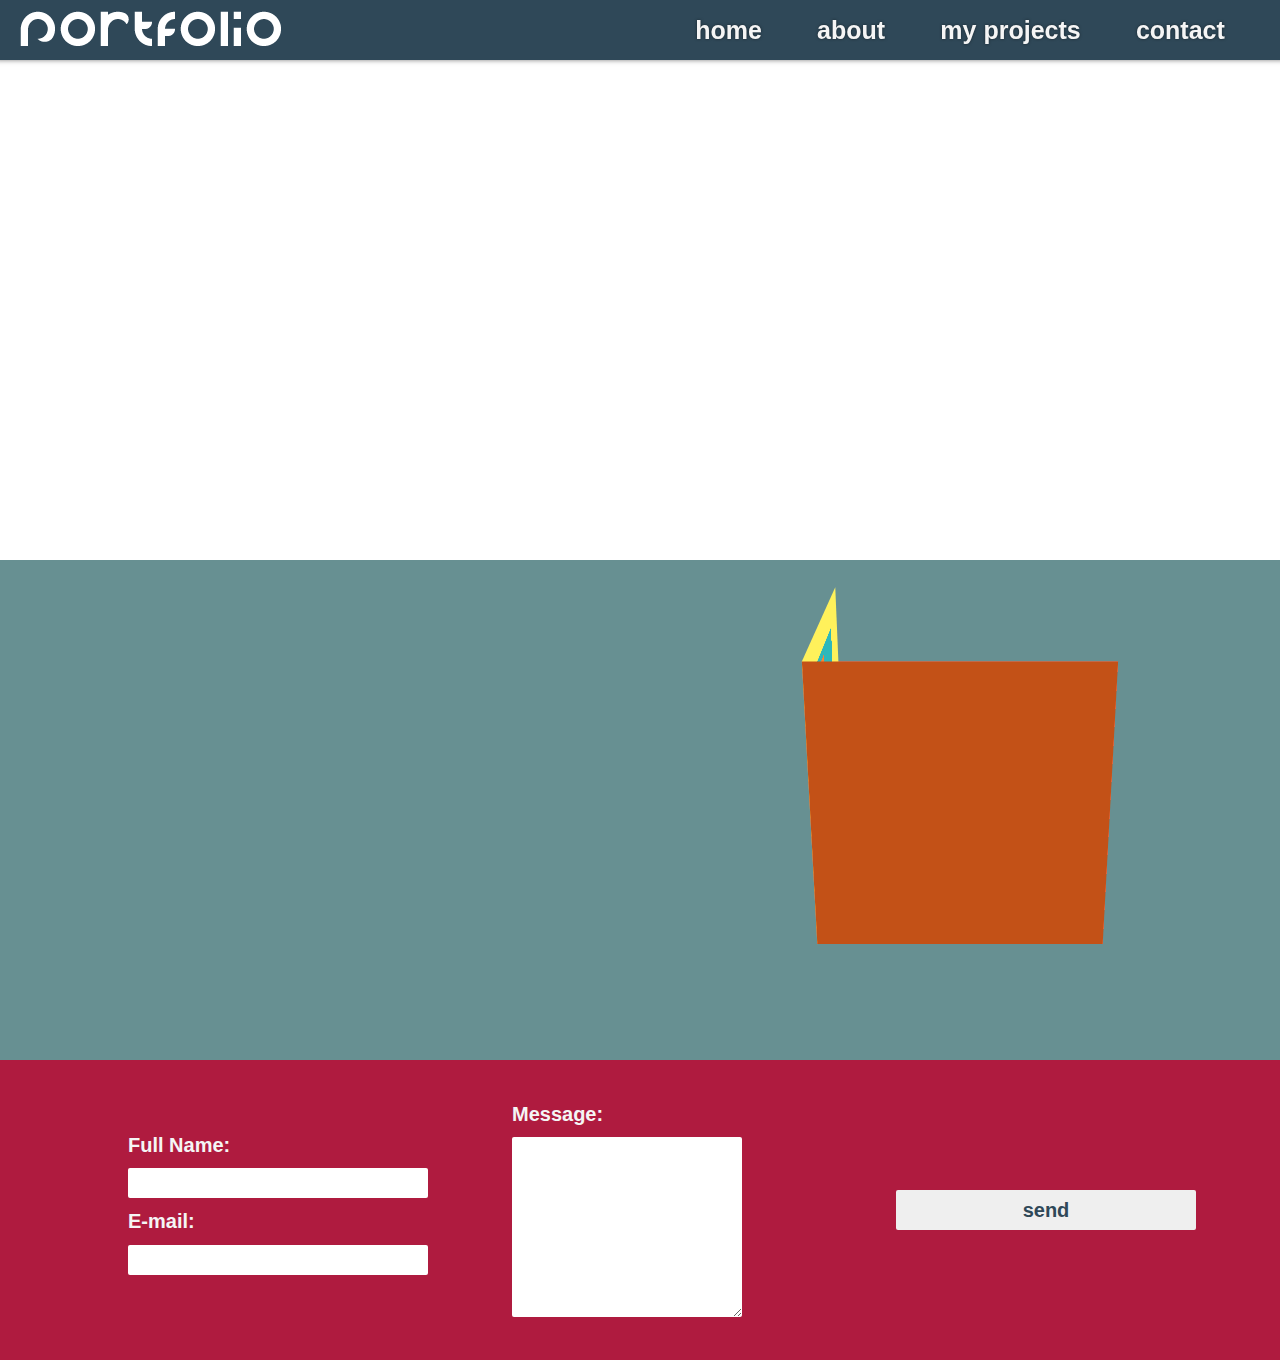
<file: index.html>
<!DOCTYPE html>
<html lang="en">
<head>
    <meta charset="UTF-8">
    <meta http-equiv="X-UA-Compatible" content="IE=edge">
    <meta name="viewport" content="width=device-width, initial-scale=1.0">
    <link rel="stylesheet" href="style.css">
    <title>portfolio</title>
</head>
<body>
    <div class="nav">
        <div class="logo">
            <img src="portfolio_logo.png" alt="Younes portfolio">
        </div>
        <nav>
            <div class="a_container"><a href="#home">home</a></div>
            <div class="a_container"><a href="#about">about</a></div>
            <div class="a_container"><a href="#myProjects">my projects</a></div>
            <div class="a_container"><a href="#contact">contact</a></div>
        </nav>
    </div>

    <div id="home">

    </div>

    <div id="myProjects">
        <div class="text"></div>
        <div class="links">
            <a href="projects/calculator/index.html" class="img_1"><img src="Screenshot 2023-03-23 123251.png" ></a>
            <a href="projects/games/snakeProgrammingTest/index.html" class="img_2"><img src="Screenshot 2023-03-23 123137.png"></a>
            <a href="projects/games/a_game!/index.html" class="img_3"><img src="Screenshot 2023-03-23 122920.png"></a>
            <div class="img_4"></div>
            <div class="topBox"></div>
        </div>
        
    </div>

    <div id="contact">
        <form action="contact.php" method="POST">
            <div class="formular">
                <label for="fullName">Full Name:</label>
                <input type="text" name="fullName">
                <label for="email">E-mail:</label>
                <input type="email" name="email">
            </div>
            <div class="message">
                <label for="message">Message:</label>
                <textarea name="message"></textarea>
            </div>
            <input type="submit" value="send">
        </form>
    </div>
</body>
</html>
</file>
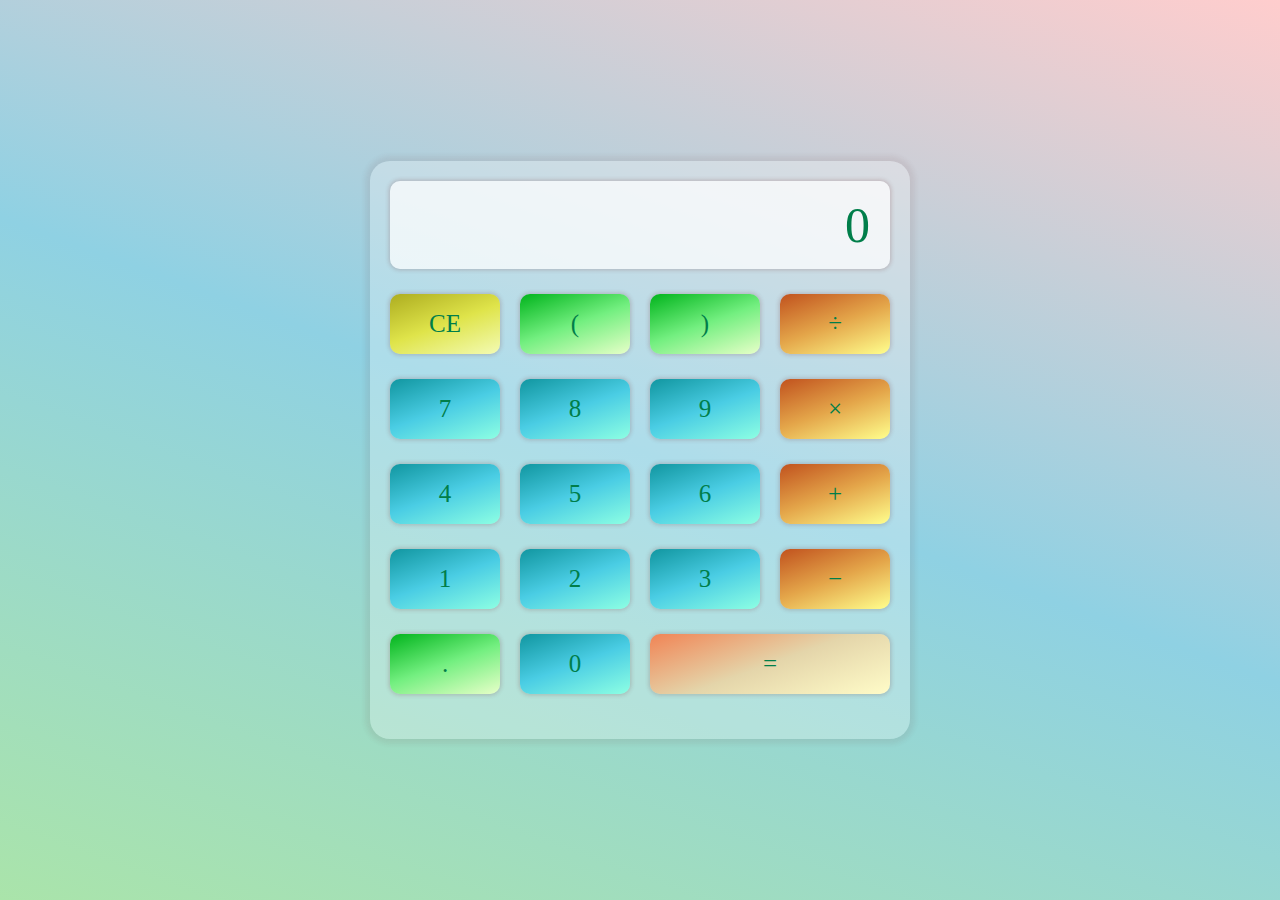
<file: projects/calculator/index.html>
<!DOCTYPE html>
<html lang="en">
<head>
    <meta charset="UTF-8">
    <meta http-equiv="X-UA-Compatible" content="IE=edge">
    <meta name="viewport" content="width=device-width, initial-scale=1.0">
    <link rel="stylesheet" href="style.css">
    <title>Calculator</title>
</head>
<body>
    <div id="calculator">
        <div id="keyboard">
            <div id="screen">0</div>
            <div class="rows">
                <button id="ce" onclick="ce_button()">CE</button>
                <button class="parentheses" onclick="inp('l')">(</button>
                <button class="parentheses" onclick="inp('r')">)</button>
                <button class="operation" onclick="inp('/')">&divide;</button>
            </div>
            <div class="rows">
                <button onclick="inp('7')">7</button>
                <button onclick="inp('8')">8</button>
                <button onclick="inp('9')">9</button>
                <button class="operation" onclick="inp('*')">&times;</button>
            </div>
            <div class="rows">
                <button onclick="inp('4')">4</button>
                <button onclick="inp('5')">5</button>
                <button onclick="inp('6')">6</button>
                <button class="operation" onclick="inp('+')">&plus;</button>
            </div>
            <div class="rows">
                <button onclick="inp('1')">1</button>
                <button onclick="inp('2')">2</button>
                <button onclick="inp('3')">3</button>
                <button class="operation" onclick="inp('-')">&minus;</button>
            </div>
            <div class="rows">
                <button id="dot" onclick="inp('.')">.</button>
                <button onclick="inp('0')">0</button>
                <button id="equal" onclick="calculate()">=</button>
            </div>
        </div>
    </div>


    <script src="code.js"></script>
</body>
</html>
</file>
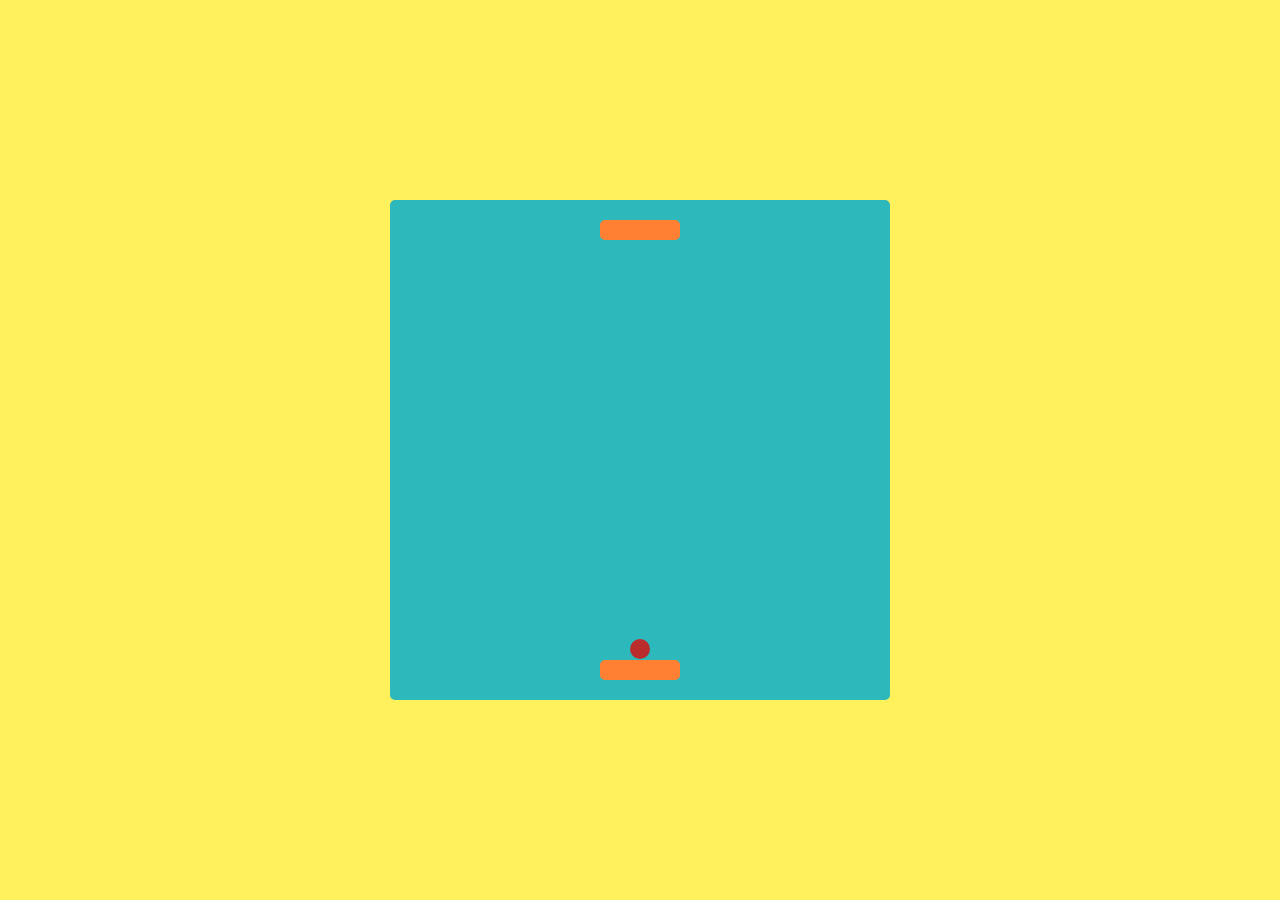
<file: projects/games/a_game!/index.html>
<!DOCTYPE html>
<html lang="en">
<head>
    <meta charset="UTF-8">
    <meta http-equiv="X-UA-Compatible" content="IE=edge">
    <meta name="viewport" content="width=device-width, initial-scale=1.0">
    <link rel="stylesheet" href="style.css">
    <script src="script.js" defer></script>
    <title>a game!</title>
</head>
<body>
    <div class="theBoard">
        <div class="ball"></div>
    </div>
</body>
</html>
</file>
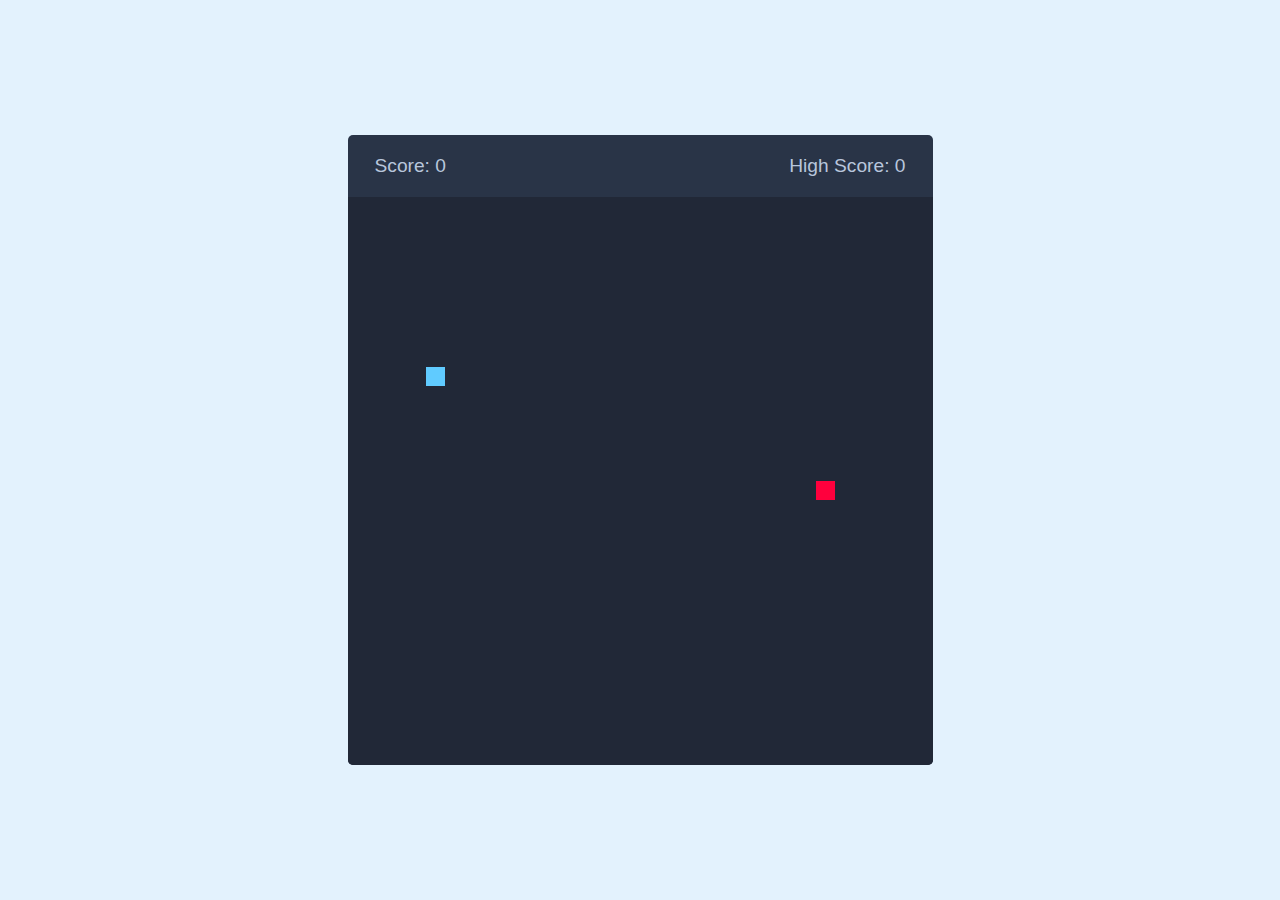
<file: projects/games/snakeGameTutorial/index.html>
<!DOCTYPE html>
<html lang="en">
<head>
    <meta charset="UTF-8">
    <meta http-equiv="X-UA-Compatible" content="IE=edge">
    <meta name="viewport" content="width=device-width, initial-scale=1.0">
    <link rel="stylesheet" href="style.css">
    <script src="code.js" defer></script>
    <title>Document</title>
</head>
<body>
    <div class="wrapper">
        <div class="gameDetails">
            <span class="score">Score: 0</span>
            <span class="highScore">High Score: 0</span>
        </div>
        <div class="playBoard"></div>
    </div>
</body>
</html>
</file>
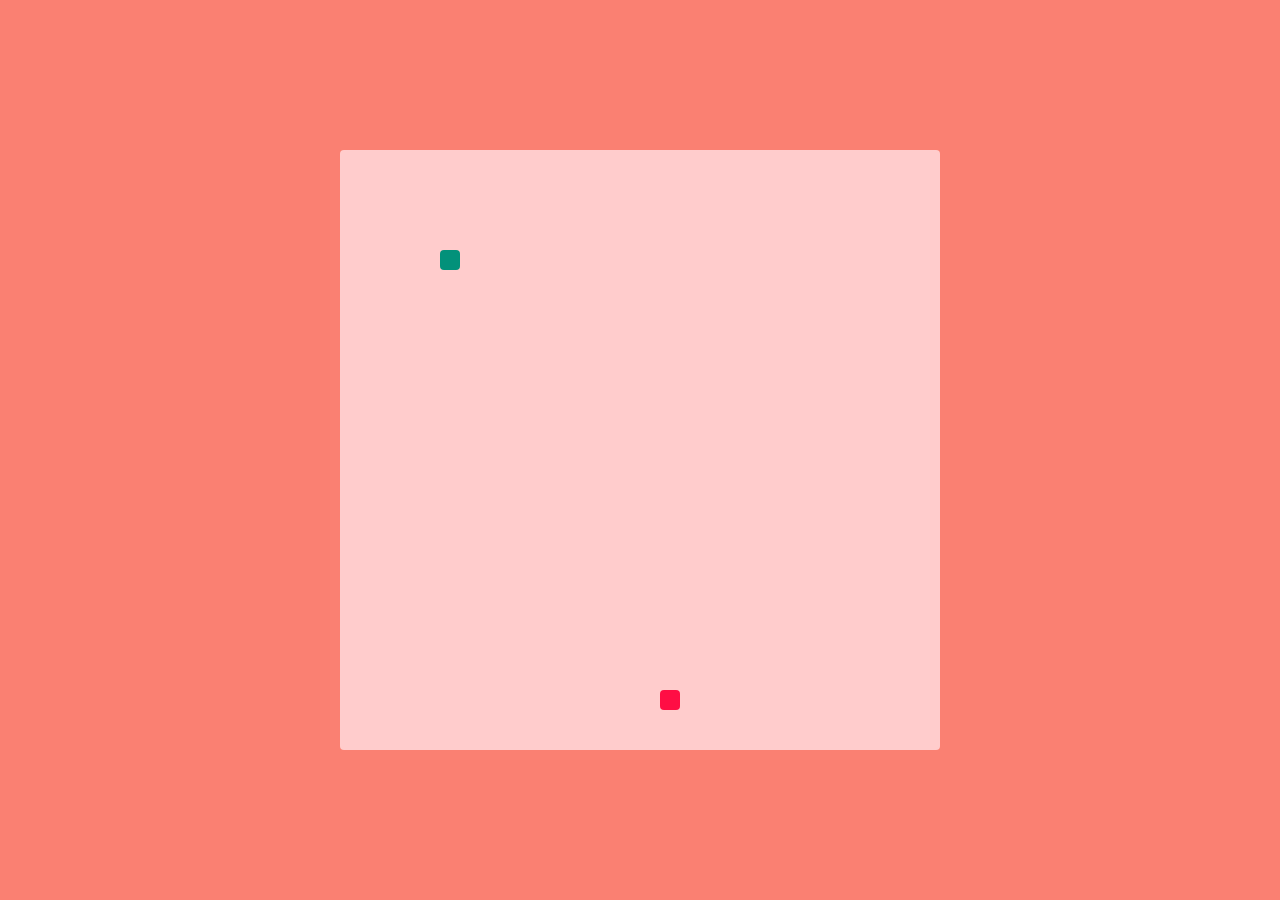
<file: projects/games/snakeProgrammingTest/index.html>
<!DOCTYPE html>
<html lang="en">
<head>
    <meta charset="UTF-8">
    <meta http-equiv="X-UA-Compatible" content="IE=edge">
    <meta name="viewport" content="width=device-width, initial-scale=1.0">
    <link rel="stylesheet" href="style.css">
    <script src="script.js" defer></script>
    <title>Document</title>
</head>
<body>
    <div class="gameBoard">

    </div>
    
</body>
</html>
</file>
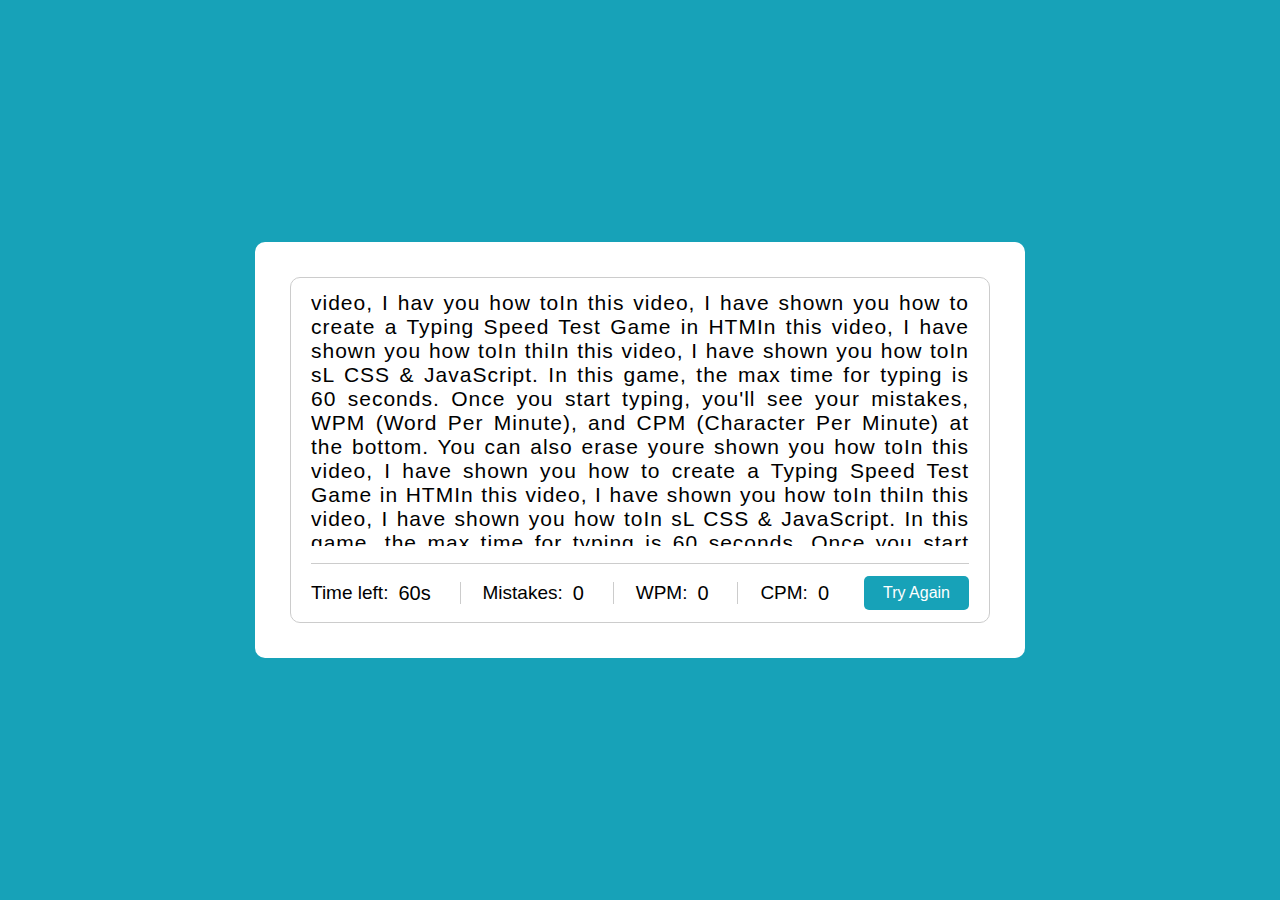
<file: projects/games/typingSpeedTestGameTutorial/index.html>
<!DOCTYPE html>
<html lang="en">
<head>
    <meta charset="UTF-8">
    <meta http-equiv="X-UA-Compatible" content="IE=edge">
    <meta name="viewport" content="width=device-width, initial-scale=1.0">
    <link rel="stylesheet" href="style.css">
    <title>Document</title>
</head>
<body>
    <div class="wrapper">
        <div class="contentBox">
            <div class="typingText">
                <p> video, I hav you how toIn this video, I have shown you how to create a Typing Speed Test Game in HTMIn this video, I have shown you how toIn thiIn this video, I have shown you how toIn sL CSS & JavaScript. In this game, the max time for typing is 60 seconds. Once you start typing, you'll see your mistakes, WPM (Word Per Minute), and CPM (Character Per Minute) at the bottom. You can also erase youre shown you how toIn this video, I have shown you how to create a Typing Speed Test Game in HTMIn this video, I have shown you how toIn thiIn this video, I have shown you how toIn sL CSS & JavaScript. In this game, the max time for typing is 60 seconds. Once you start typing, you'll see your mistakes, WPM (Word Per Minute), and CPM (Character Per Minute) at the bottom. You can also erase your incorrect characters or go backward by pressing the backspace key.</p>            </div>
            <div class="content">
                <ul class="resultDetails">
                    <li class="time">
                        <p>Time left:</p>
                        <span><b>60</b>s</span>
                    </li>
                    <li class="mistakes">
                        <p>Mistakes:</p>
                        <span>0</span>
                    </li>
                    <li class="wpm">
                        <p>WPM:</p>
                        <span>0</span>
                    </li>
                    <li class="cpm">
                        <p>CPM:</p>
                        <span>0</span>
                    </li>
                </ul>
                <button>Try Again</button>
            </div>
        </div>
    </div>
</body>
</html>
</file>
<file: style.css>
*{
    margin: 0;
    padding: 0;
    font-family: Arial, Helvetica, sans-serif;
    font-weight: bold;
}
body{
    width: 100%;
    background:whitesmoke;
    overflow-x: hidden;
}

div.nav{
    width: inherit;
    height: 60px;
    position: fixed;
    top: 0;
    background-color: #2F4858;
    align-items: center;
    display: flex;
    justify-content: space-between;
    box-shadow: #00000080 0 -5px 5px 5px;
}

.logo{
    margin-left: 20px;
}

.nav nav{
    font-size: 25px;
    width: 50%;
    align-items: center;
    display: flex;
    justify-content: space-evenly;
}
div.a_container{
    position: relative;
}

.a_container a{
    width: 100%;
    color: whitesmoke;
    text-shadow: #00000080 0 0 3px;
    text-decoration: none;
}

.a_container a::after{
    content: '';
    position: absolute;
    background-color: whitesmoke;
    bottom: -2px;
    left: 0;
    width: 0;
    height: 3px;
    border-radius: 2px;
    transition: width 0.3s linear;
}
.a_container a:hover::after{
    width: 100%;
    right: 0;
}
#home{
    width: inherit;
    margin-top: 60px;
    height: 500px;
    background: #ffff;
}

#myProjects{
    display: flex;
    width: 100%;
    height: 500px;
    background: #679092;
    perspective: 1000px;
    perspective-origin: 75%;
}
#myProjects .text{
    width: 50%;
    height: inherit;
}
#myProjects .links{
    width: 50%;
    height: inherit;
    display: flex;
    align-items: center;
    justify-content: center;
    position: relative;
    perspective: 1000px;
    perspective-origin: 50% -200px;
    transform: rotateX(-20deg);
}
#myProjects .links a{
    width: 300px;
    height: 300px;
}
/* bar ball game */
.links .img_1{
    position: absolute;
    transform-origin: 150px 150px -150px;
    animation: rotation1 10s infinite linear;
}
@keyframes rotation1 {
    0%{transform: rotateY(90deg);}
    0%{z-index: 3;animation:normal;}
    25%{transform: rotateY(180deg);}
    25%{z-index: 2;animation:normal;}
    50%{transform: rotateY(270deg);}
    50%{z-index: 3;animation:normal;}
    75%{transform: rotateY(360deg);}
    75%{z-index: 4;animation:normal;}
    100%{transform: rotateY(450deg);}
    100%{z-index: 3;animation:normal;}
}
/* snake game */
.links .img_2{
    position: absolute;
    transform-origin: 150px 150px -150px;
    animation: rotation2 10s infinite linear;
}
@keyframes rotation2 {
    0%{transform: rotateY(180deg);}
    0%{z-index: 2;animation:normal;}
    25%{transform: rotateY(270deg);}
    25%{z-index: 3;animation:normal;}
    50%{transform: rotateY(360deg);}
    50%{z-index: 4;animation:normal;}
    75%{transform: rotateY(450deg);}
    75%{z-index: 3;animation:normal;}
    100%{transform: rotateY(540deg);}
    100%{z-index: 2;animation:normal;}
}
/* calculator */
.links .img_3{
    position: absolute;
    transform: rotateY(270deg);
    transform-origin: 150px 150px -150px;
    animation: rotation3 10s infinite linear;
}
@keyframes rotation3 {
    0%{transform: rotateY(270deg);}
    0%{z-index: 3;animation:normal;}
    25%{transform: rotateY(360deg);}
    25%{z-index: 4;animation:normal;}
    50%{transform: rotateY(450deg);}
    50%{z-index: 3;animation:normal;}
    75%{transform: rotateY(540deg);}
    75%{z-index: 2;animation:normal;}
    100%{transform: rotateY(630deg);}
    100%{z-index: 3;animation:normal;}
}
.links .img_4{
    position: absolute;
    width: 300px;
    height: 300px;
    background: #c35117;
    display: flex;
    align-items: center;
    justify-content: center;
    transform-origin: 150px 150px -150px;
    animation: rotation4 10s infinite linear;
}

@keyframes rotation4 {
    0%{transform: rotateY(0deg);}
    0%{z-index: 4;animation:normal;}
    25%{transform: rotateY(90deg);}
    25%{z-index: 3;animation:normal;}
    50%{transform: rotateY(180deg);}
    50%{z-index: 2;animation:normal;}
    75%{transform: rotateY(270deg);}
    75%{z-index: 3;animation:normal;}
    100%{transform: rotateY(360deg);}
    100%{z-index: 4;animation:normal;}
}
.links .img_4::after{
    content: 'all';
    font-size: 50px;
    color: azure;
}
/* the top side of projects box */
.links .topBox{
    position: absolute;
    width: 300px;
    height: 300px;
    background: #c35117;
    z-index: 4;
    transform-origin: 150px 150px -150px;
    animation: rotation5 10s infinite linear;
}
@keyframes rotation5 {
    0%{transform: rotateY(0deg) rotateX(90deg);}
    25%{transform: rotateY(90deg) rotateX(90deg);}
    50%{transform: rotateY(180deg) rotateX(90deg);}
    75%{transform: rotateY(270deg) rotateX(90deg);}
    100%{transform: rotateY(360deg) rotateX(90deg);}
}

a img{
    width: 300px;
    height: 300px;
}

#contact{
    width: inherit;
    height: 300px;
    background-color: #AF1B3F;
    position: relative;
    display: flex;
    align-items: center;
}
form{
    width: inherit;
    height: inherit;
    display: flex;
    align-items: center;

}

.formular{
    display: flex;
    flex-direction: column;
    width: 30%;
    margin-left: 10%;
    color: whitesmoke;
    font-size: 20px;
}
input{
    border: none;
    border-radius: 2px;
    margin: 3% 0;
    width: 300px;
    height: 30px;
}
.message{
    display: flex;
    flex-direction: column;
    justify-content: center;
    float: right;
    width: 30%;
    height: inherit;
    color: whitesmoke;
    font-size: 20px;
}
.message textarea{
    border: none;
    border-radius: 2px;
    margin-top: 3%;
    width: 60%;
    height: 60%;

}
input[type='submit']{
    font-size: 20px;
    color: #2F4858;
    height: 40px;
}
input[type='submit']:hover{
    cursor: pointer;
}
</file>
<file: projects/calculator/style.css>
html{
    height: 100%;
}

*{
    font-family: cursive;
}

body{
    background:linear-gradient(20deg,#aae4aa,#8fd1e3,#ffcdcd);
    align-items: center;
    display: flex;
    justify-content: center;
    height: inherit;
    margin: 0;
    padding: 0;
}

#calculator{
    background-color: #ffffff45;
    padding: 20px;
    border-radius: 20px;
    display: flex;
    justify-content: center;
    width: 500px;
    box-shadow: #73333317 0 0 5px 5px;
}

#screen{
    background-color: rgba(255, 255, 255, 0.716);
    text-align: right;
    border-radius: 10px;
    padding: 3% 0;
    padding-right: 20px;
    width: 480px;
    font-size: 50px;
    color:#007e4a;
    box-shadow: #7333333d 0 0 4px 1px;
}

button{
    background: linear-gradient(340deg,#8dffe3,#4acde4,#1196a0);
    border: #aae4aa;
    border-radius: 10px;
    color: #007e4a;
    width: 110px;
    height: 60px;
    font-size: 25px;
    box-shadow: #7333333d 0 0 4px 1px;
}

button:hover{
    box-shadow: #3d6f557a 0 0 5px 2px;
    font-size: 28px;
}

.rows{
    display: flex;
    justify-content: space-between;
    margin: 5% 0;
}

#equal{
    width: 240px;
    background: linear-gradient(340deg,#f3e3f1,#e092ed,#b633de);
    background: linear-gradient(340deg,#fffcc8,#e4d5aa,#f18455);
}

.operation{
    background: linear-gradient(340deg,#ffff8d,#e4a64a,#c1521e);
    /**/
}

#ce{
    background: linear-gradient(340deg,#f3fbb4,#dfe44a,#adad20); 
}

.parentheses{
    background: linear-gradient(340deg,#e7ffc8,#73ef80,#01b41c);
}

#dot{
    background: linear-gradient(340deg,#e7ffc8,#73ef80,#01b41c);
}
</file>
<file: projects/games/a_game!/style.css>
*{
    margin: 0;
    padding: 0;
}
html{
    width: 100%;
    height: 100%;
}
body{
    width: inherit;
    height: inherit;
    background: #fff15b;
    display: flex;
    align-items: center;
    justify-content: center;
}
.theBoard{
    width: 500px;
    height: 500px;
    background: #2db8bb;
    border-radius: 5px;
    position: relative;
}
.player1{
    position: absolute;
    width: 80px;
    height: 20px;
    border-radius: 5px;
    background: #ff8032;
}
.player2{
    position: absolute;
    width: 80px;
    height: 20px;
    border-radius: 5px;
    background: #ff8032;
}
.ball{
    position: absolute;
    width: 20px;
    height: 20px;
    left: 240px;
    top: 440px;

    border-radius: 100%;
    background-color: #bb2d2d;
}
</file>
<file: projects/games/snakeGameTutorial/style.css>
*{
    margin: 0;
    padding: 0;
    box-sizing: border-box;
    font-family: sans-serif;
}
.wrapper{
    width: 65vmin;
    height: 70vmin;
    overflow: hidden;
    display: flex;
    flex-direction: column;
    background: #293447;
    border-radius: 5px;
}
body{
    display: flex;
    align-items: center;
    justify-content: center;
    min-height: 100vh;
    background: #e3f2fd;
}
.gameDetails{
    color: #b8c6dc;
    font-size: 1.2rem;
    font-weight: 500;
    padding: 20px 27px;
    display: flex;
    justify-content: space-between;
}
.playBoard{
    width: 100%;
    height: 100%;
    display: grid;
    grid-template: repeat(30,1fr) / repeat(30,1fr);
    background: #212837;
}
.playBoard .food{
    background: #ff003d;
}
.playBoard .head{
    background: #60cbff;
}
</file>
<file: projects/games/snakeProgrammingTest/style.css>
*{
    padding: 0;
    margin: 0;
}
html{
    height: 100%;
}
body{
    display: flex;
    align-items: center;
    justify-content: center;
    height: inherit;
    background: salmon;
}
div.gameBoard{
    width: 600px;
    height: 600px;
    background: #ffcccc;
    border-radius: 4px;
    position: relative;
}
.food{
    position: absolute;
    background-color: #ff0e44;
    width: 20px;
    height: 20px;
    border-radius: 4px;
}
.body{
    position: absolute;
    background-color: #03917a;
    width: 20px;
    height: 20px;
    border-radius: 4px;
}
</file>
<file: projects/games/typingSpeedTestGameTutorial/style.css>
*{
    margin: 0;
    padding: 0;
    box-sizing: border-box;
    font-family: sans-serif;
}
body{
    display: flex;
    align-items: center;
    justify-content: center;
    min-height: 100vh;
    background: #17a2b8;
}
.wrapper{
    width: 770px;
    padding: 35px;
    background: #fff;
    border-radius: 10px;
}
.wrapper .contentBox{
    padding: 13px 20px 0;
    border-radius: 10px;
    border: 1px solid #ccc;
}
.contentBox .typingText{
    max-height: 255px;
    overflow-y: auto;
}
.typingText::-webkit-scrollbar{
    width: 0;
}
.typingText p{
    font-size: 21px;
    text-align: justify;
    letter-spacing: 1px;
    /* word-break: break-all; */
}
.contentBox .content{
    display: flex;
    margin-top: 17px;
    padding: 12px 0;
    align-items: center;
    border-top: 1px solid #ccc ;
    justify-content: space-between;
}
.content button{
    border: none;
    outline: none;
    width: 105px;
    padding: 8px 0;
    color: #fff;
    cursor: pointer;
    font-size: 16px;
    border-radius: 5px;
    background: #17a2b8;
    transition: transform 0.3s ease;
}
.content button:active{
    transform: scale(0.97);
}
.content .resultDetails{
    display: flex;
    width: calc(100% - 140px);
    justify-content: space-between;
}
.resultDetails li{
    height: 22px;
    display: flex;
    list-style: none;
    align-items: center;
}
.resultDetails li:not(:first-child){
    padding-left: 22px;
    border-left: 1px solid #ccc;
}
.resultDetails li p{
    font-size: 19px;
}
.resultDetails li span{
    display: block;
    font-size: 20px;
    margin-left: 10px;
}
.resultDetails li:not(:first-child) span{
    font-weight: 500;
}
.resultDetails li b{
    font-weight: 500;
}
</file>
